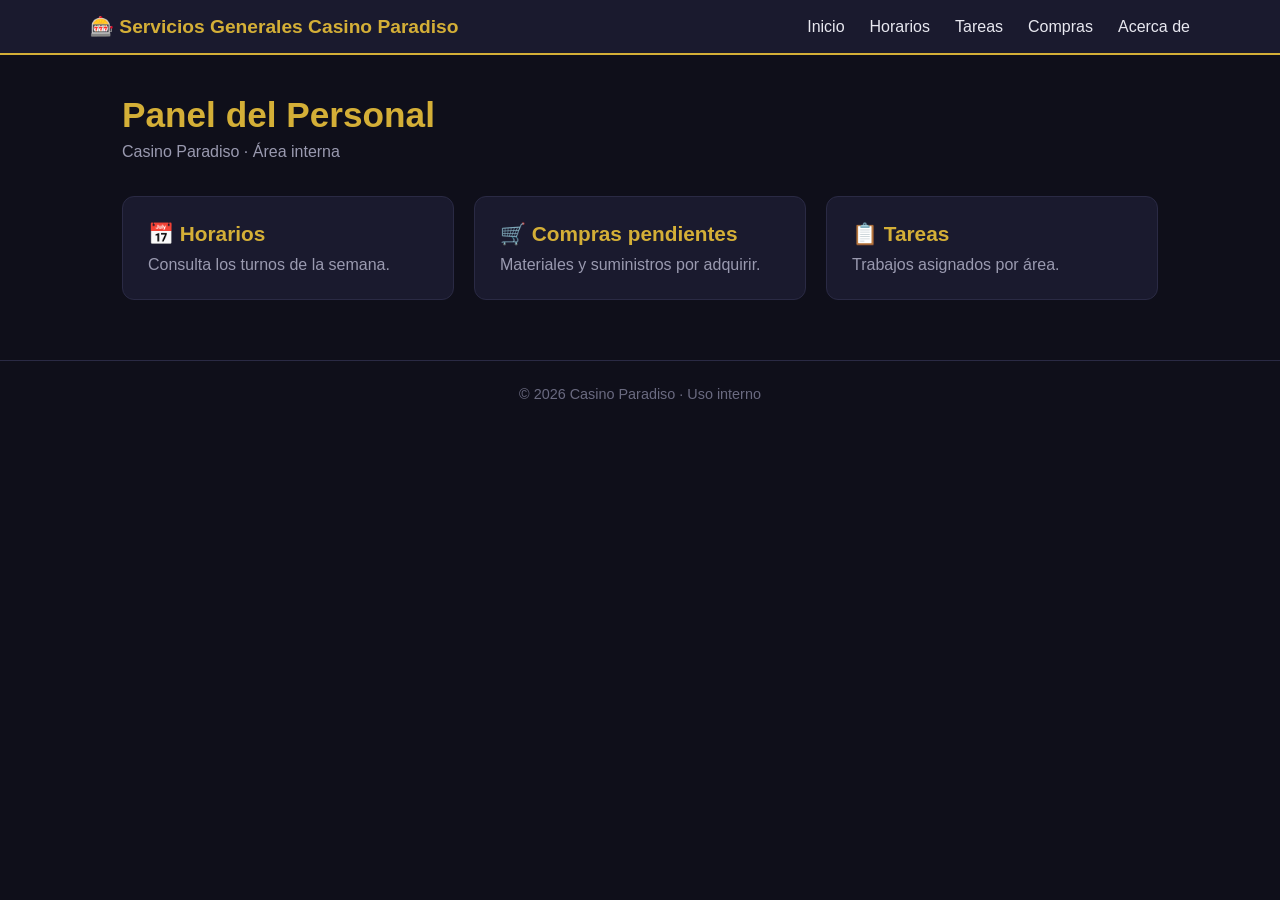
<file: index.html>
<!DOCTYPE html>
<html lang="es">
<head>
  <meta charset="UTF-8">
  <meta name="viewport" content="width=device-width, initial-scale=1.0">
  <title>Servicios Generales Casino Paradiso · Inicio</title>
  <link rel="stylesheet" href="estilo.css">
</head>
<body>

  <!-- Menú (se carga con JS) -->
  <div id="menu"></div>

  <main class="contenedor">
    <h1>Panel del Personal</h1>
    <p class="subtitulo">Casino Paradiso · Área interna</p>

    <section class="tarjetas">
      <a href="horarios.html" class="tarjeta">
        <h2>📅 Horarios</h2>
        <p>Consulta los turnos de la semana.</p>
      </a>

      <a href="compras.html" class="tarjeta">
        <h2>🛒 Compras pendientes</h2>
        <p>Materiales y suministros por adquirir.</p>
      </a>

      

      <a href="tareas.html" class="tarjeta">
        <h2>📋 Tareas</h2>
        <p>Trabajos asignados por área.</p>
      </a>
    </section>
  </main>

  <footer class="pie">
    <p>© 2026 Casino Paradiso · Uso interno</p>
  </footer>
  <!-- Botón volver arriba -->
  <button id="btnArriba" title="Volver arriba">↑</button>
  <script src="script.js"></script>
</body>
</html>
</file>
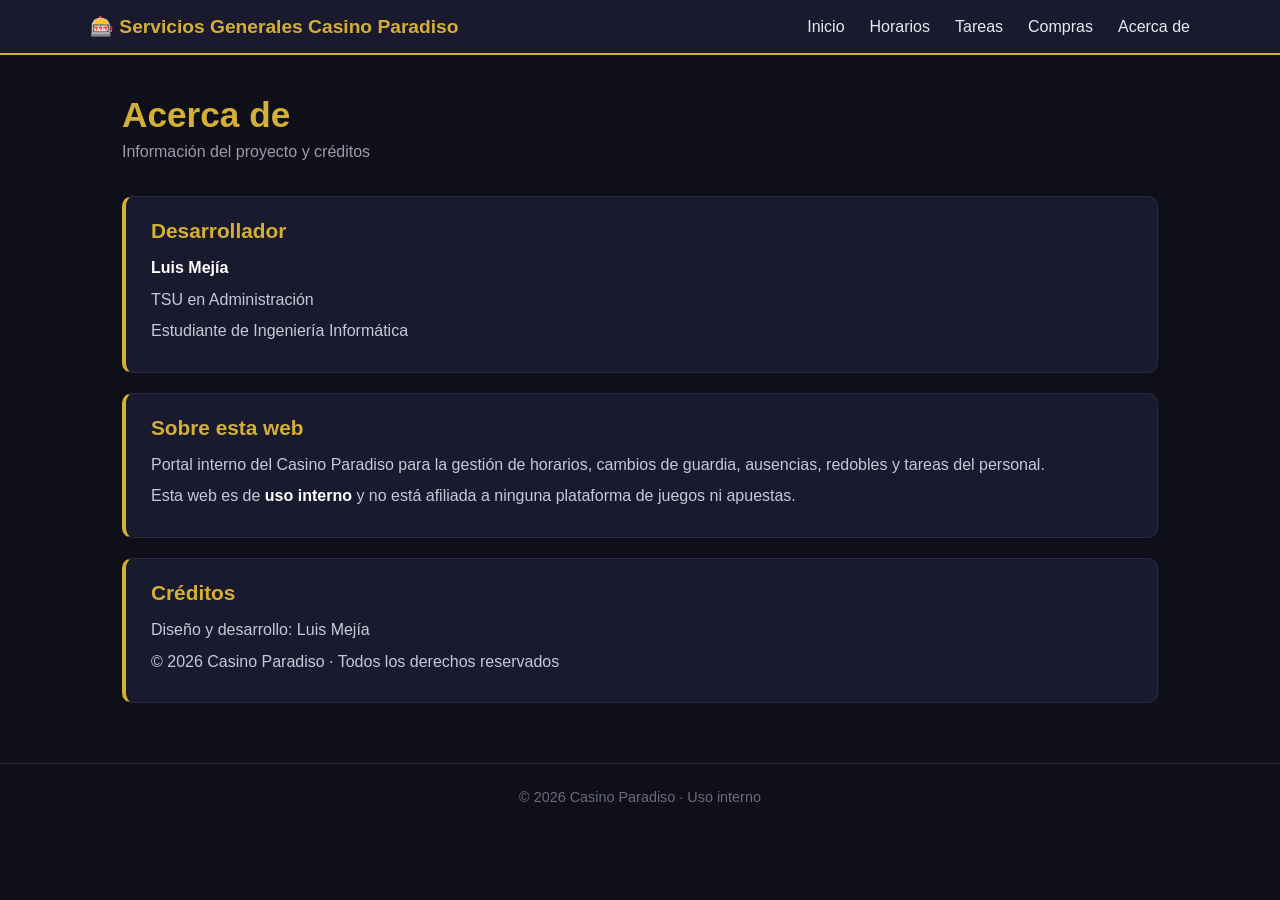
<file: acerca.html>
<!DOCTYPE html>
<html lang="es">
<head>
  <meta charset="UTF-8">
  <meta name="viewport" content="width=device-width, initial-scale=1.0">
  <title>Casino Paradiso · Acerca de</title>
  <link rel="stylesheet" href="estilo.css">
</head>
<body>

  <div id="menu"></div>

  <main class="contenedor">
    <h1>Acerca de</h1>
    <p class="subtitulo">Información del proyecto y créditos</p>

    <section class="tarjeta-info">
      <h2>Desarrollador</h2>
      <p><strong>Luis Mejía</strong></p>
      <p>TSU en Administración</p>
      <p>Estudiante de Ingeniería Informática</p>
    </section>

    <section class="tarjeta-info">
      <h2>Sobre esta web</h2>
      <p>
        Portal interno del Casino Paradiso para la gestión de horarios,
        cambios de guardia, ausencias, redobles y tareas del personal.
      </p>
      <p>
        Esta web es de <strong>uso interno</strong> y no está afiliada
        a ninguna plataforma de juegos ni apuestas.
      </p>
    </section>

    <section class="tarjeta-info">
      <h2>Créditos</h2>
      <p>Diseño y desarrollo: Luis Mejía</p>
      <p>© 2026 Casino Paradiso · Todos los derechos reservados</p>
    </section>
  </main>

  <footer class="pie">
    <p>© 2026 Casino Paradiso · Uso interno</p>
  </footer>
  <!-- Botón volver arriba -->
  <button id="btnArriba" title="Volver arriba">↑</button>
  <script src="script.js"></script>
</body>
</html>
</file>
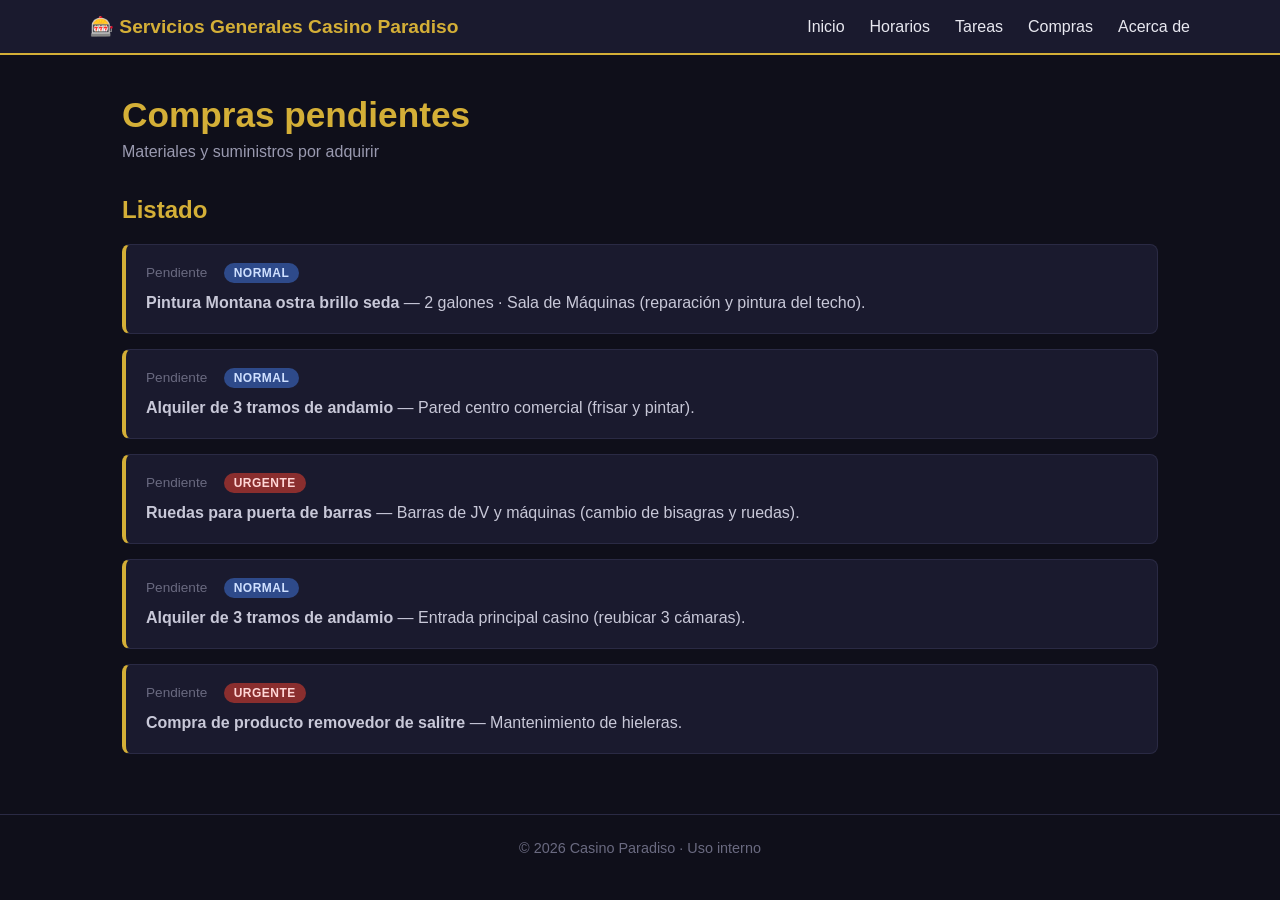
<file: compras.html>
<!DOCTYPE html>
<html lang="es">
<head>
  <meta charset="UTF-8">
  <meta name="viewport" content="width=device-width, initial-scale=1.0">
  <title>Casino Paradiso · Compras pendientes</title>
  <link rel="stylesheet" href="estilo.css">
</head>
<body>

  <div id="menu"></div>

  <main class="contenedor">
    <h1>Compras pendientes</h1>
    <p class="subtitulo">Materiales y suministros por adquirir</p>

    <section class="posts">
      <h2>Listado</h2>

      <article class="post">
        <span class="fecha">Pendiente</span>
        <span class="etiqueta cambio">Normal</span>
        <p><strong>Pintura Montana ostra brillo seda</strong> — 2 galones · Sala de Máquinas (reparación y pintura del techo).</p>
      </article>

      <article class="post">
        <span class="fecha">Pendiente</span>
        <span class="etiqueta cambio">Normal</span>
        <p><strong>Alquiler de 3 tramos de andamio</strong> — Pared centro comercial (frisar y pintar).</p>
      </article>

      <article class="post">
        <span class="fecha">Pendiente</span>
        <span class="etiqueta ausencia">Urgente</span>
        <p><strong>Ruedas para puerta de barras</strong> — Barras de JV y máquinas (cambio de bisagras y ruedas).</p>
      </article>

      <article class="post">
        <span class="fecha">Pendiente</span>
        <span class="etiqueta cambio">Normal</span>
        <p><strong>Alquiler de 3 tramos de andamio</strong> — Entrada principal casino (reubicar 3 cámaras).</p>
      </article>
      <article class="post">
        <span class="fecha">Pendiente</span>
        <span class="etiqueta ausencia">Urgente</span>
        <p><strong>Compra de producto removedor de salitre</strong> — Mantenimiento de hieleras.</p>
      </article>
    </section>
  </main>

  <footer class="pie">
    <p>© 2026 Casino Paradiso · Uso interno</p>
  </footer>

  <button id="btnArriba" title="Volver arriba">↑</button>

  <script src="script.js"></script>
</body>
</html>
</file>
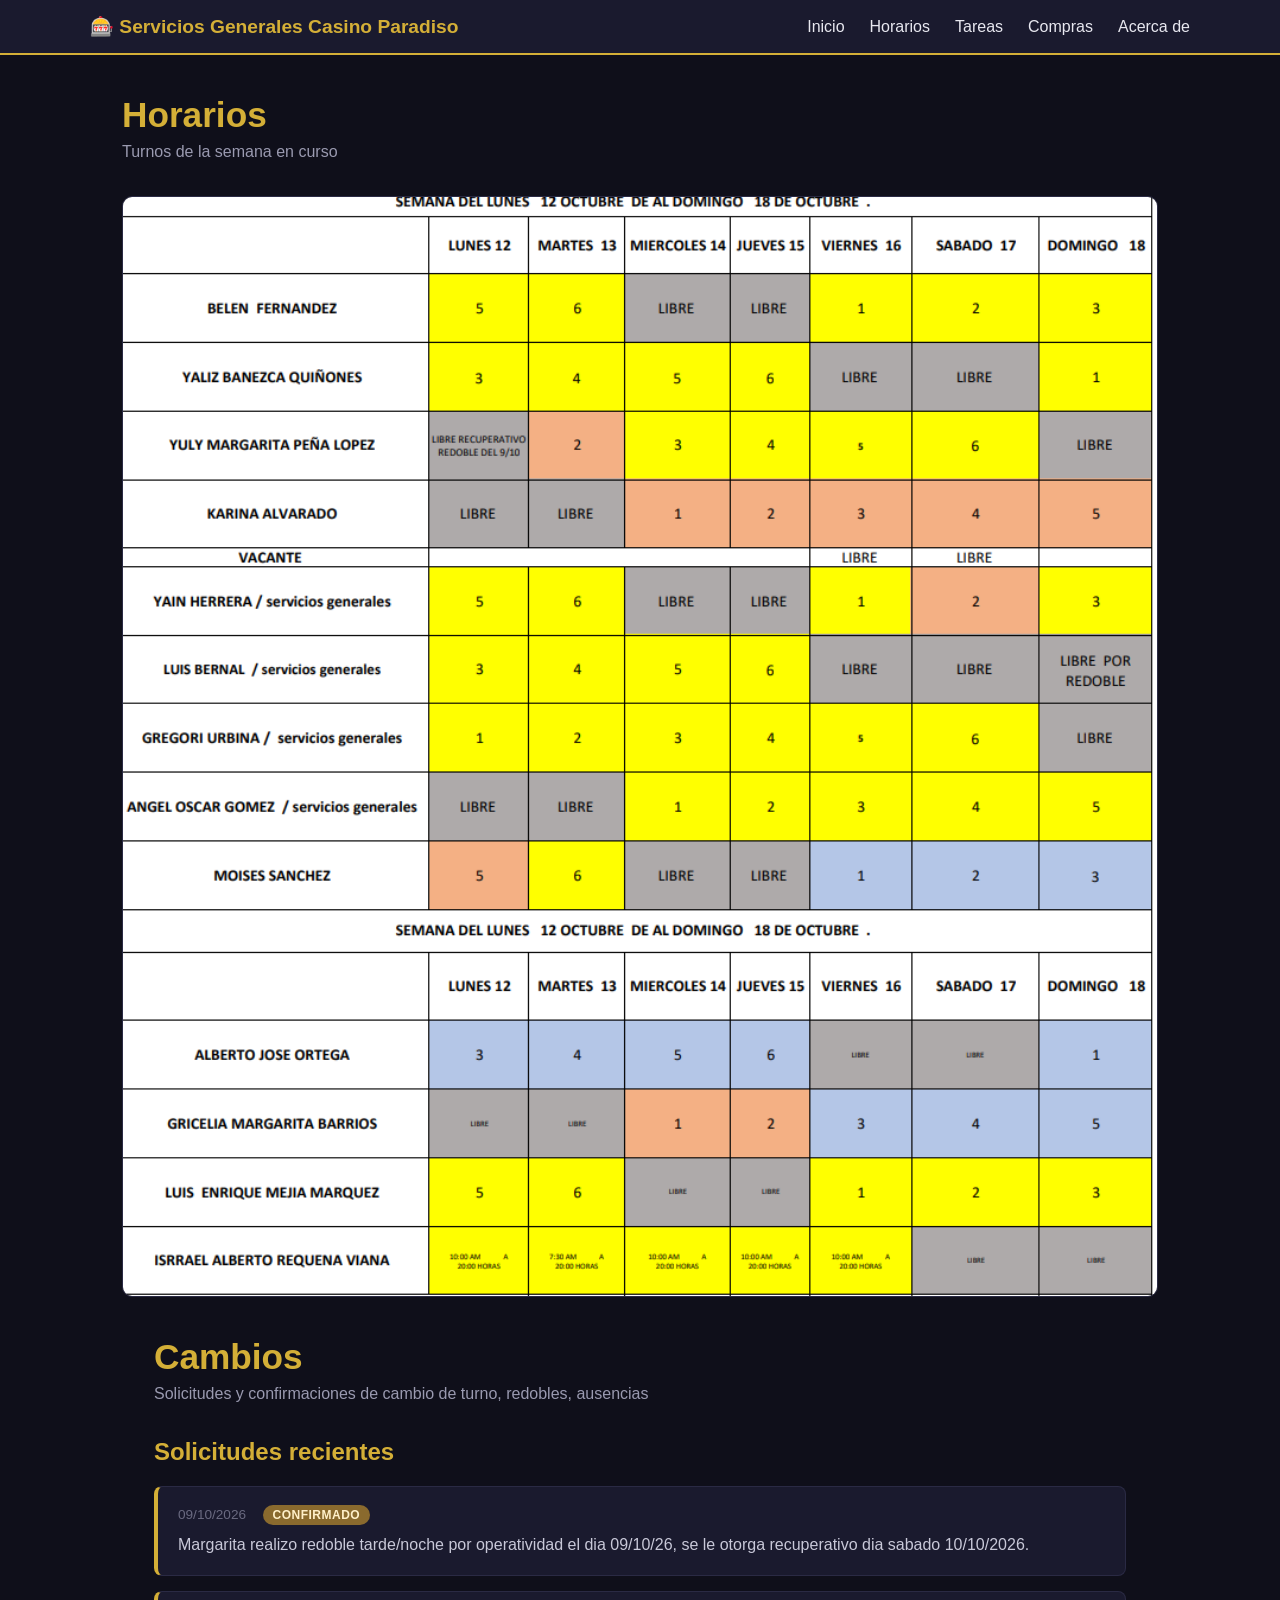
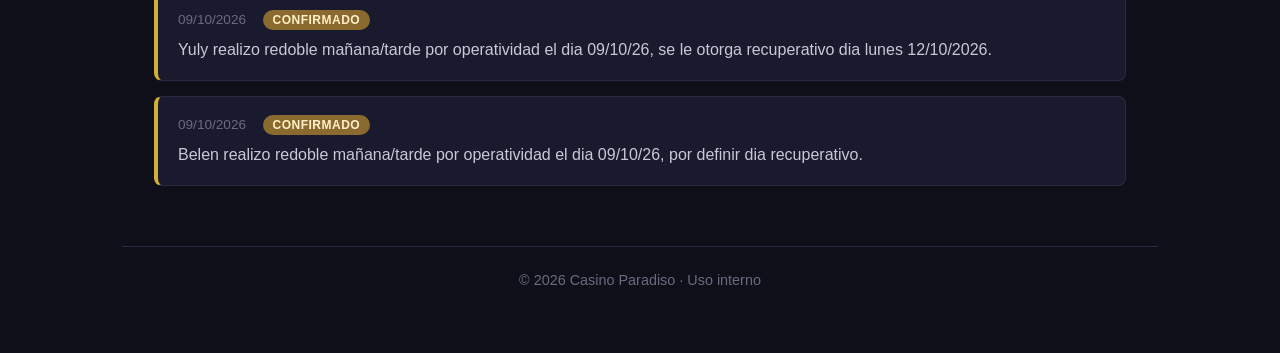
<file: horarios.html>
<!DOCTYPE html>
<html lang="es">
<head>
  <meta charset="UTF-8">
  <meta name="viewport" content="width=device-width, initial-scale=1.0">
  <title>Casino Paradiso · Horarios</title>
  <link rel="stylesheet" href="estilo.css">
</head>
<body>

  <div id="menu"></div>

  <main class="contenedor">
    <h1>Horarios</h1>
    <p class="subtitulo">Turnos de la semana en curso</p>

    <img src="horario.png" alt="Horario semanal" class="imagen-horario">

    

    <main class="contenedor">
    <h1>Cambios</h1>
    <p class="subtitulo">Solicitudes y confirmaciones de cambio de turno, redobles, ausencias</p>

    <section class="posts">
      <h2>Solicitudes recientes</h2>

      <article class="post">
        <span class="fecha">09/10/2026</span>
        <span class="etiqueta redoble">Confirmado</span>
        <p>Margarita realizo redoble tarde/noche por operatividad el dia 09/10/26, se le otorga recuperativo dia sabado 10/10/2026.</p>
      </article>

      <article class="post">
        <span class="fecha">09/10/2026</span>
        <span class="etiqueta redoble">Confirmado</span>
        <p>Yuly realizo redoble mañana/tarde por operatividad el dia 09/10/26, se le otorga recuperativo dia lunes 12/10/2026.</p>
      </article>

      <article class="post">
        <span class="fecha">09/10/2026</span>
        <span class="etiqueta redoble">Confirmado</span>
        <p>Belen realizo redoble mañana/tarde por operatividad el dia 09/10/26, por definir dia recuperativo.</p>
      </article>
    </section>
  </main>

  <footer class="pie">
    <p>© 2026 Casino Paradiso · Uso interno</p>
  </footer>
  <!-- Botón volver arriba -->
  <button id="btnArriba" title="Volver arriba">↑</button>
  <script src="script.js"></script>
</body>
</html>
</file>
<file: estilo.css>
* { margin: 0; padding: 0; box-sizing: border-box; }

body {
  font-family: 'Segoe UI', Arial, sans-serif;
  background: #0f0f1a;
  color: #e8e8f0;
  min-height: 100vh;
}

/* ===== MENÚ ===== */
#menu {
  background: #1a1a2e;
  border-bottom: 2px solid #d4af37;
  padding: 15px 30px;
}

#menu nav {
  display: flex;
  gap: 25px;
  align-items: center;
  max-width: 1100px;
  margin: 0 auto;
}

#menu a {
  color: #e8e8f0;
  text-decoration: none;
  font-weight: 500;
  transition: color 0.2s;
}

#menu a:hover { color: #d4af37; }

#menu .logo {
  font-size: 1.2em;
  font-weight: bold;
  color: #d4af37;
  margin-right: auto;
}

/* ===== CONTENIDO ===== */
.contenedor {
  max-width: 1100px;
  margin: 40px auto;
  padding: 0 20px;
}

h1 {
  color: #d4af37;
  font-size: 2.2em;
  margin-bottom: 8px;
}

.subtitulo {
  color: #9a9ab0;
  margin-bottom: 35px;
}

/* ===== TARJETAS ===== */
.tarjetas {
  display: grid;
  grid-template-columns: repeat(auto-fit, minmax(260px, 1fr));
  gap: 20px;
}

.tarjeta {
  background: #1a1a2e;
  border: 1px solid #2a2a44;
  border-radius: 12px;
  padding: 25px;
  text-decoration: none;
  color: inherit;
  transition: transform 0.2s, border-color 0.2s;
}

.tarjeta:hover {
  transform: translateY(-4px);
  border-color: #d4af37;
}

.tarjeta h2 {
  color: #d4af37;
  margin-bottom: 10px;
  font-size: 1.3em;
}

.tarjeta p { color: #9a9ab0; }

/* ===== PIE ===== */
.pie {
  text-align: center;
  padding: 25px;
  color: #6a6a80;
  font-size: 0.9em;
  border-top: 1px solid #2a2a44;
  margin-top: 60px;
}

/* ===== HORARIO COMO IMAGEN ===== */
.imagen-horario {
  width: 100%;
  max-width: 100%;
  border-radius: 10px;
  border: 1px solid #2a2a44;
  margin-bottom: 10px;
  display: block;
}

.nota {
  margin-top: 10px;
  text-align: center;
  margin-bottom: 45px;
}

.nota a {
  color: #d4af37;
  text-decoration: none;
  font-weight: 500;
}

.nota a:hover {
  text-decoration: underline;
}

/* ===== POSTS (cambios, ausencias, redobles) ===== */
.posts h2 {
  color: #d4af37;
  margin-bottom: 20px;
  font-size: 1.5em;
}

.post {
  background: #1a1a2e;
  border: 1px solid #2a2a44;
  border-left: 4px solid #d4af37;
  border-radius: 8px;
  padding: 18px 20px;
  margin-bottom: 15px;
}

.post .fecha {
  color: #6a6a80;
  font-size: 0.85em;
  margin-right: 12px;
}

.etiqueta {
  font-size: 0.75em;
  font-weight: 600;
  padding: 3px 10px;
  border-radius: 12px;
  text-transform: uppercase;
  letter-spacing: 0.5px;
}

.etiqueta.cambio {
  background: #2e4a8a;
  color: #cfe0ff;
}

.etiqueta.ausencia {
  background: #8a2e2e;
  color: #ffd6d6;
}

.etiqueta.redoble {
  background: #8a6a2e;
  color: #fff0c9;
}

.post p {
  margin-top: 10px;
  color: #c8c8d8;
  line-height: 1.5;
}

/* ===== ACERCA DE ===== */
.tarjeta-info {
  background: #1a1a2e;
  border: 1px solid #2a2a44;
  border-left: 4px solid #d4af37;
  border-radius: 10px;
  padding: 22px 25px;
  margin-bottom: 20px;
}

.tarjeta-info h2 {
  color: #d4af37;
  margin-bottom: 12px;
  font-size: 1.3em;
}

.tarjeta-info p {
  color: #c8c8d8;
  line-height: 1.6;
  margin-bottom: 6px;
}

.tarjeta-info strong {
  color: #ffffff;
}

/* ===== BOTÓN VOLVER ARRIBA ===== */
#btnArriba {
  position: fixed;
  bottom: 30px;
  right: 30px;
  width: 50px;
  height: 50px;
  border-radius: 50%;
  background: #d4af37;
  color: #0f0f1a;
  border: none;
  font-size: 1.5em;
  font-weight: bold;
  cursor: pointer;
  box-shadow: 0 4px 12px rgba(0, 0, 0, 0.4);
  opacity: 0;
  visibility: hidden;
  transition: opacity 0.3s, visibility 0.3s, transform 0.2s;
  z-index: 1000;
}

#btnArriba.visible {
  opacity: 1;
  visibility: visible;
}

#btnArriba:hover {
  transform: translateY(-3px);
  background: #e8c250;
}

/* Estilos base: móvil primero */

.menu {
  display: flex;
  flex-direction: column; /* menú apilado en móvil */
}

/* Tablet y superior */
@media (min-width: 768px) {
  .menu {
    flex-direction: row; /* menú horizontal en pantallas grandes */
  }
}

/* Escritorio */
@media (min-width: 1024px) {
  .contenedor {
    padding: 0 2rem;
  }
}
</file>
